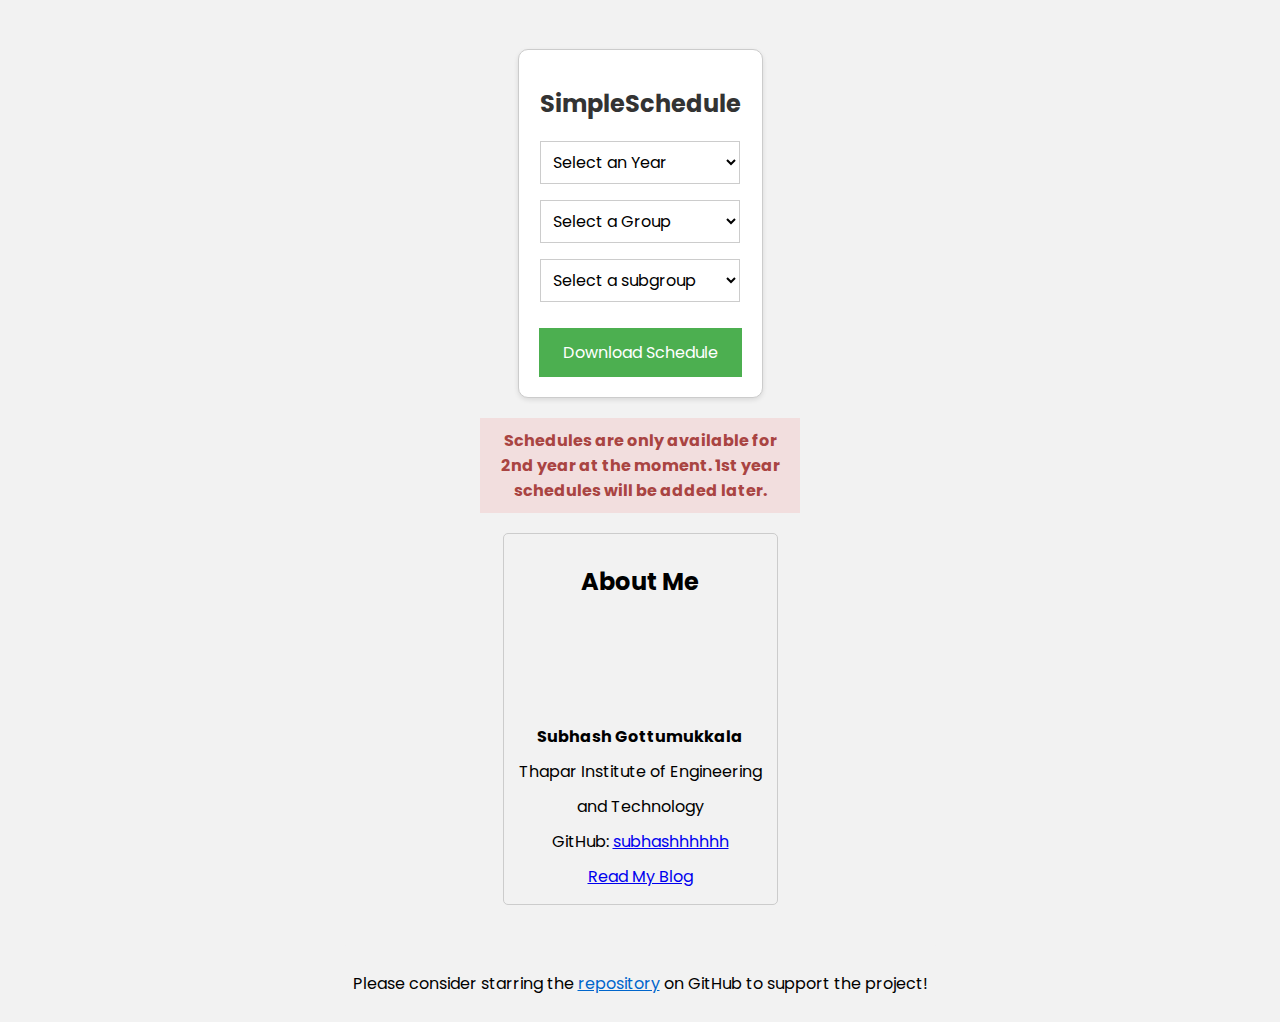
<file: index.html>
<!DOCTYPE html>
<html>
<head>
    <title>SimpleSchedule</title>
    <!-- Google tag (gtag.js) -->
    <script async src="https://www.googletagmanager.com/gtag/js?id=G-M76CKD39F0"></script>
   <script>
    window.dataLayer = window.dataLayer || [];
    function gtag(){dataLayer.push(arguments);}
    gtag('js', new Date());
    gtag('config', 'G-M76CKD39F0');
   </script>
    <link rel="stylesheet" type="text/css" href="css/styles.css">
    <link href='https://fonts.googleapis.com/css?family=Poppins' rel='stylesheet'>
    <meta name="viewport" content="width=device-width, initial-scale=1.0">
    <link rel="apple-touch-icon" sizes="180x180" href="favicon/apple-touch-icon.png">
    <link rel="icon" type="image/png" sizes="32x32" href="favicon/favicon-32x32.png">
    <link rel="icon" type="image/png" sizes="16x16" href="favicon/favicon-16x16.png">
    <link rel="manifest" href="/site.webmanifest">
    <link rel="mask-icon" href="favicon/safari-pinned-tab.svg" color="#5bbad5">
    <meta name="msapplication-TileColor" content="#da532c">
    <meta name="theme-color" content="#ffffff">
</head>
<body>
    
<div class="container">
<h1>SimpleSchedule</h1>
<select id="year" onchange="populateGroups()">
  <option value="">Select an Year</option>
  <option value="1">1st Year</option>
  <option value="2">2nd Year</option>
</select>

<select id="group" onchange="populateSubgroups()">
  <option value="">Select a Group</option>
</select>

<select id="subgroup">
  <option value="">Select a subgroup</option>
</select>

<button onclick="downloadSchedule()">Download Schedule</button>
</div>

<div class="warning-message">
  Schedules are only available for 2nd year at the moment. 1st year schedules will be added later.
</div>

<div class="personal-info">
  <h2>About Me</h2>
  <div class="profile-pic"></div>
  <p><strong>Subhash Gottumukkala</strong></p>
  <p>Thapar Institute of Engineering</p>
  <p> and Technology</p>
  <p>GitHub: <a href="https://github.com/subhashhhhhh" target="_blank">subhashhhhhh</a></p>
  <p><a href="https://subhashh.netlify.app" target="_blank">Read My Blog</a></p>
</div>

<div class="cta-message">
  <p>Please consider starring the <a href="https://github.com/subhashhhhhh/simple-schedule" target="_blank">repository</a> on GitHub to support the project!</p>
</div>

<!-- Cloudflare Web Analytics -->
<script defer src='https://static.cloudflareinsights.com/beacon.min.js' data-cf-beacon='{"token": "9e31fbedc737429cbc0021c7121b2972"}'></script>
<!-- End Cloudflare Web Analytics -->
<script src="js/script.js"></script>
</body>
</html>
</file>
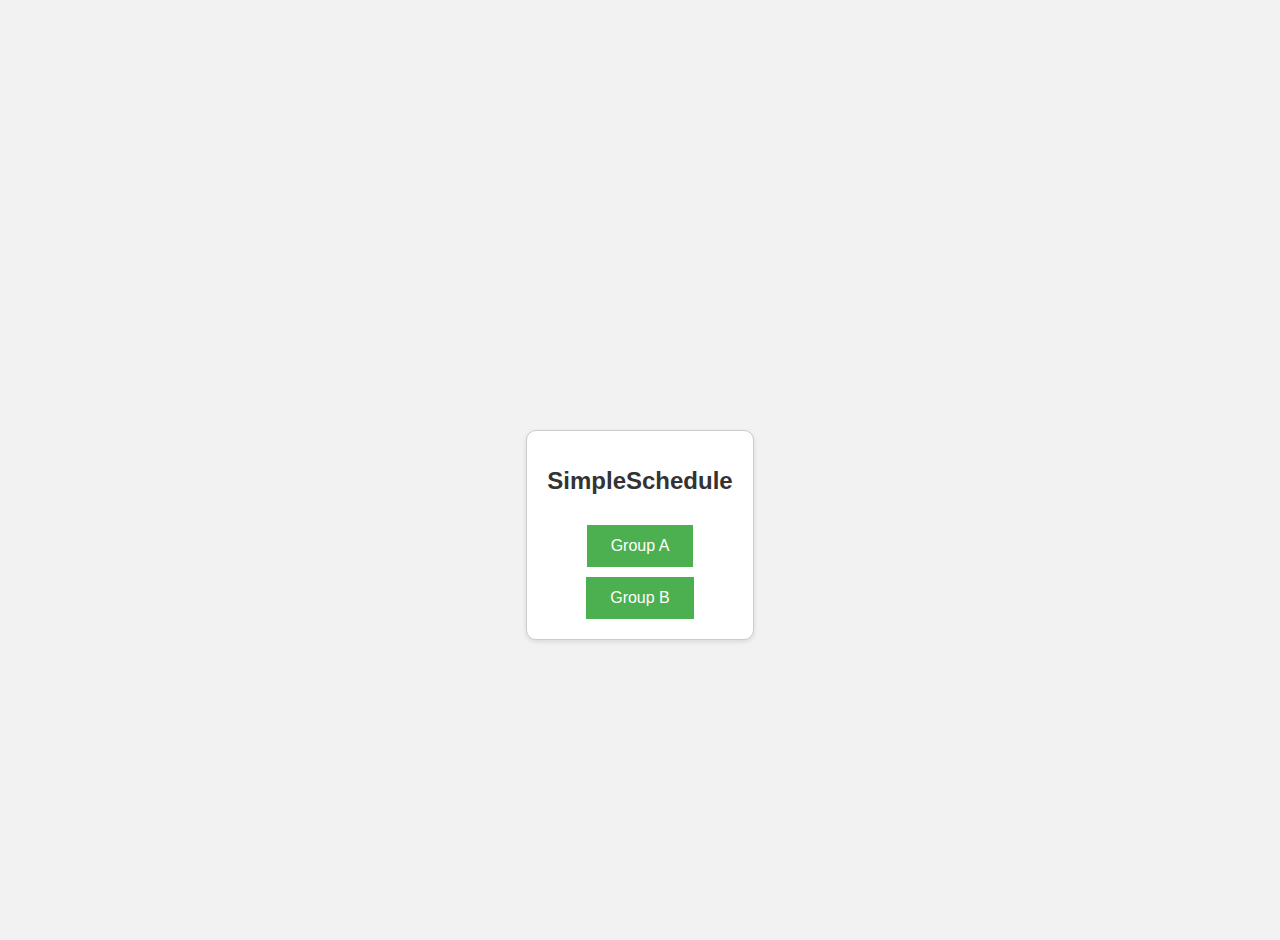
<file: years/year1.html>
<!DOCTYPE html>
<html>
<head>
  <title>SimpleSchedule</title>
  <link rel="stylesheet" type="text/css" href="../css/styles.css">
</head>
<body>
  <div class="container">
    <h1>SimpleSchedule</h1>
    <div class="buttons-container">
      <button class="group-btn" data-group="1">Group A</button>
      <button class="group-btn" data-group="2">Group B</button>
    </div>
  </div>

  <script src="../js/script.js"></script>
</body>
</html>
</file>
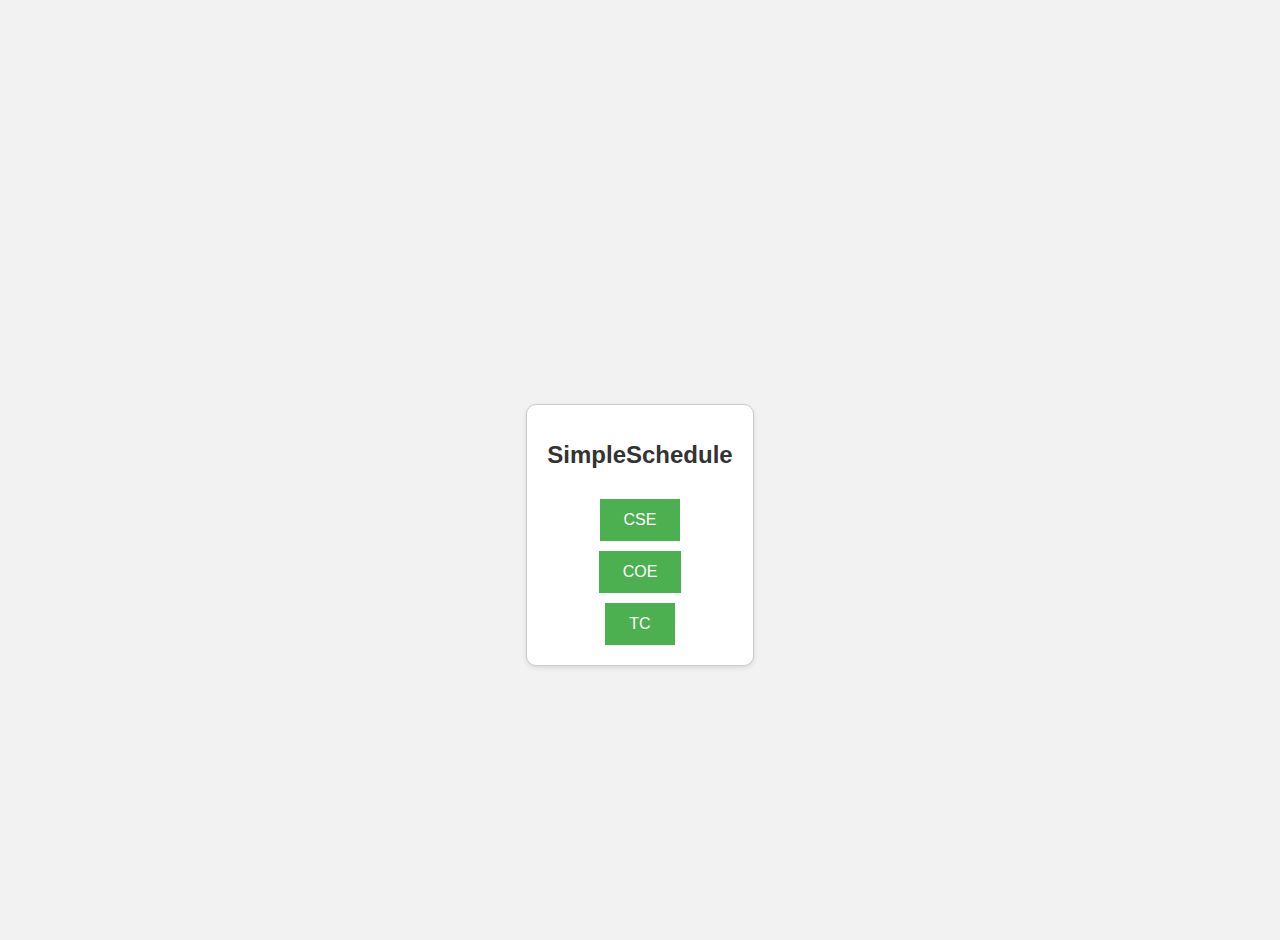
<file: years/1/groupA.html>
<!DOCTYPE html>
<html>
<head>
  <title>SimpleSchedule</title>
  <link rel="stylesheet" type="text/css" href="../../css/styles.css">
</head>
<body>
  <div class="container">
    <h1>SimpleSchedule</h1>
    <div class="buttons-container">
      <button class="branch-btn" data-branch="CSE">CSE</button>
      <button class="branch-btn" data-branch="COE">COE</button>
      <button class="branch-btn" data-branch="TC">TC</button>
    </div>
  </div>

  <script src="../../js/script.js"></script>
</body>
</html>
</file>
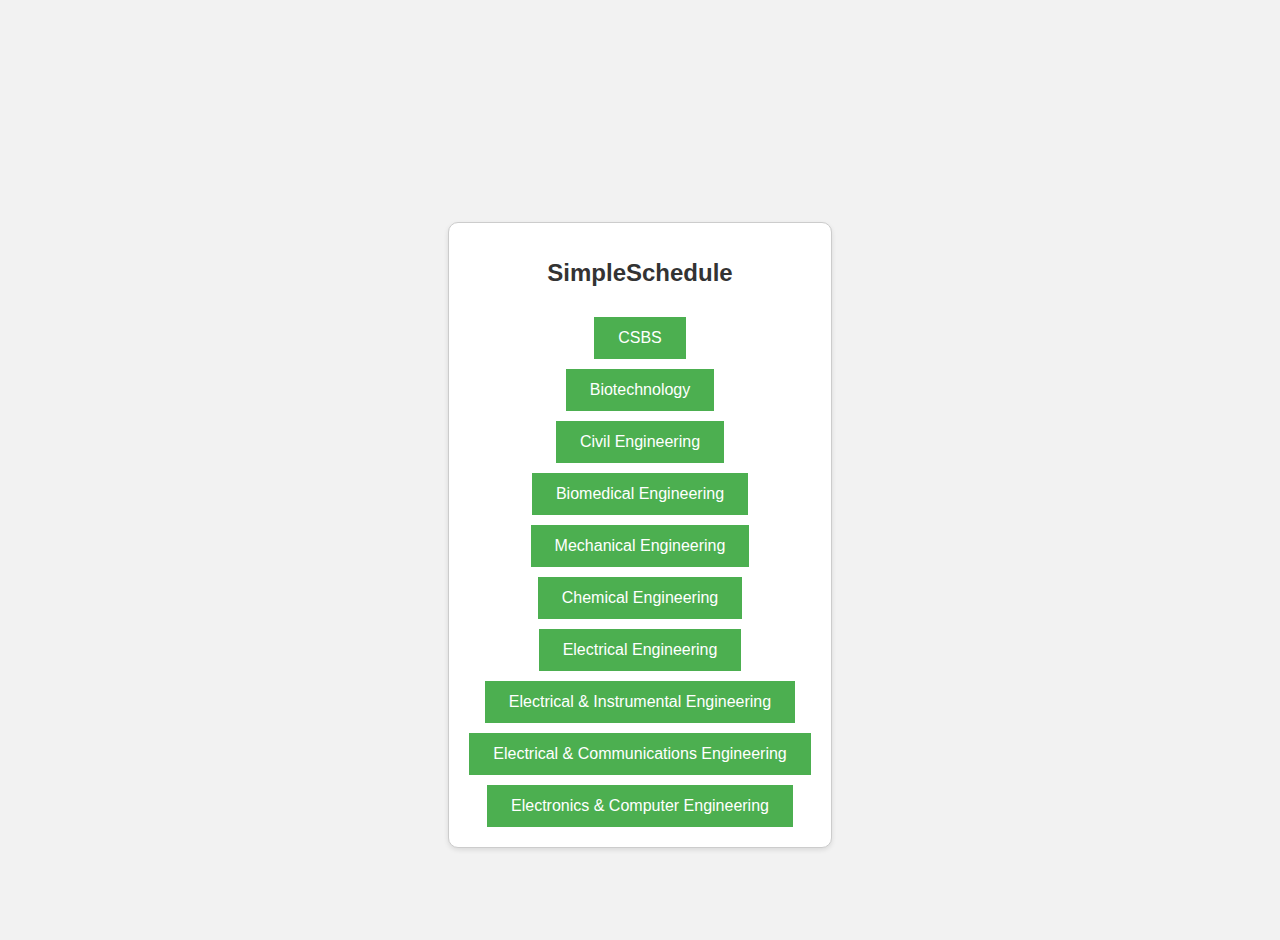
<file: years/1/groupB.html>
<!DOCTYPE html>
<html>
<head>
  <title>SimpleSchedule</title>
  <link rel="stylesheet" type="text/css" href="../../css/styles.css">
</head>
<body>
  <div class="container">
    <h1>SimpleSchedule</h1>
    <div class="buttons-container">
      <button class="branch-btn" data-branch="CSBS">CSBS</button>
      <button class="branch-btn" data-branch="BT">Biotechnology</button>
      <button class="branch-btn" data-branch="CI">Civil Engineering</button>
      <button class="branch-btn" data-branch="BM">Biomedical Engineering</button>
      <button class="branch-btn" data-branch="ME">Mechanical Engineering</button>
      <button class="branch-btn" data-branch="CH">Chemical Engineering</button>
      <button class="branch-btn" data-branch="EL">Electrical Engineering</button>
      <button class="branch-btn" data-branch="EIC">Electrical & Instrumental Engineering</button>
      <button class="branch-btn" data-branch="ECE">Electrical & Communications Engineering</button>
      <button class="branch-btn" data-branch="ENC">Electronics & Computer Engineering</button>
    </div>
  </div>

  <script src="../../js/script.js"></script>
</body>
</html>
</file>
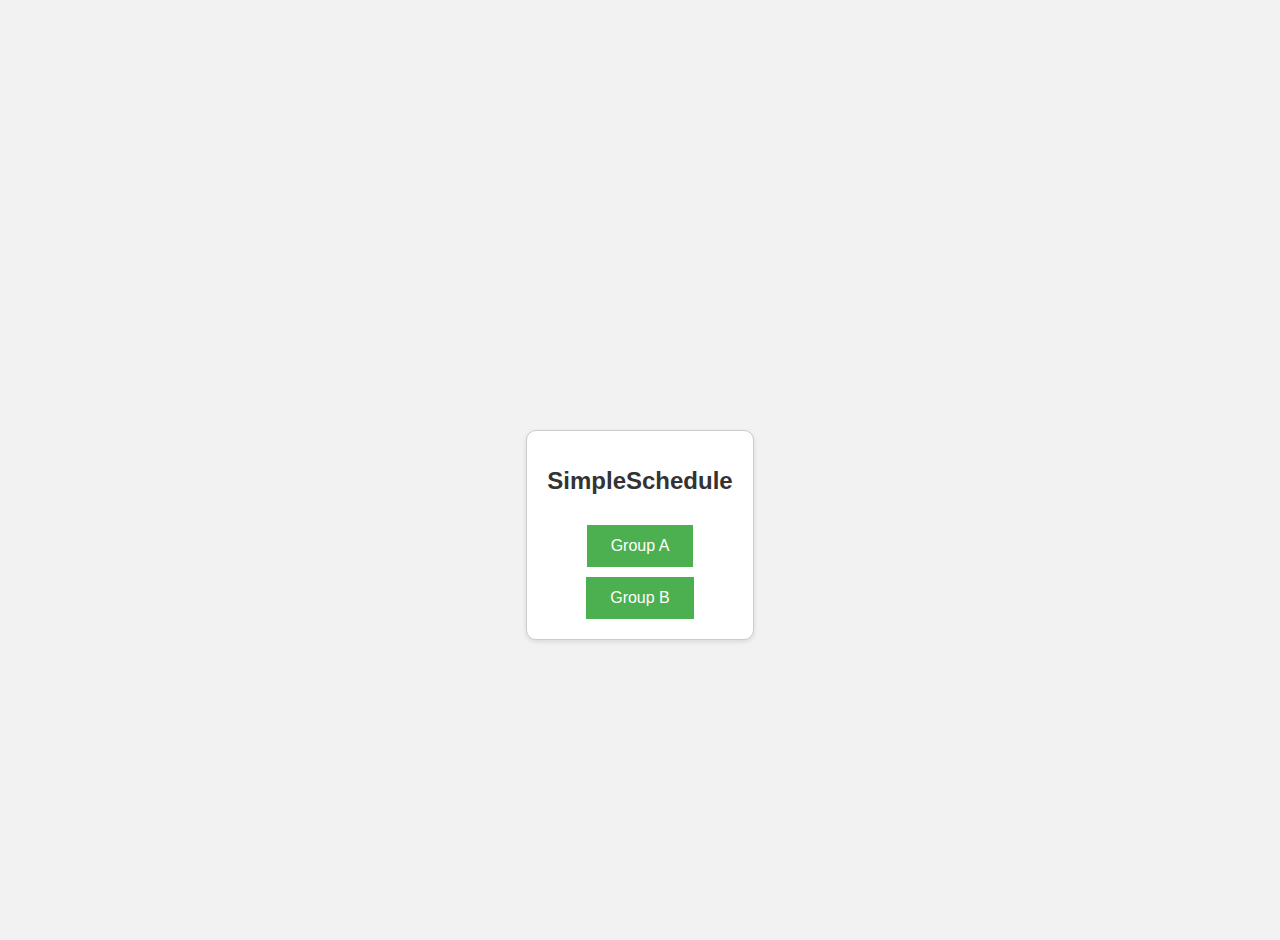
<file: years/1/year1.html>
<!DOCTYPE html>
<html>
<head>
  <title>SimpleSchedule</title>
  <link rel="stylesheet" type="text/css" href="../../css/styles.css">
</head>
<body>
  <div class="container">
    <h1>SimpleSchedule</h1>
    <div class="buttons-container">
      <button class="group-btn" data-group="A">Group A</button>
      <button class="group-btn" data-group="B">Group B</button>
    </div>
  </div>

  <script src="../../js/script.js"></script>
</body>
</html>
</file>
<file: css/styles.css>
body {
  display: flex;
  flex-direction: column;
  justify-content: center;
  align-items: center;
  background-color: #f2f2f2;
  font-family: 'Poppins', sans-serif;
  height: 100vh;
  margin: 0;
  margin: 20px;
}

.container {
  display: flex;
  flex-direction: column;
  align-items: center;
  background-color: #fff;
  border: 1px solid #ccc;
  border-radius: 10px;
  box-shadow: 0 2px 5px rgba(0, 0, 0, 0.1); 
  max-width: 100% ;
  margin: 20px auto;
  padding: 20px;
  text-align: center;
  margin-top: 150px;
}

h1 {
  text-align: center;
  font-size: 24px;
  font-family: 'Poppins', sans-serif;
  color: #333;
  margin-bottom: 20px;
}

label {
  display: flex;
  justify-content: center;
  align-items: center;
  color: #666;
  font-weight: bold;
  font-family: 'Poppins', sans-serif;
  margin-top: 4px;
}

select {
  background-color: #fff;
  border: 1px solid #ccc;
  font-size: 16px;
  padding: 8px;
  margin: auto;
  font-family: 'Poppins', sans-serif;
  margin-bottom: 16px;
  width: 200px;
}

button {
  background-color: #4CAF50;
  border: none;
  color: #fff;
  padding: 12px 24px;
  font-size: 16px;
  cursor: pointer;
  display: block;
  margin: auto;
  margin-top: 10px;
  font-family: 'Poppins', sans-serif;
}

button:hover {
  background-color: #3e8e41;
}

.warning-message {
  text-align: center;
  padding: 10px;
  background-color: #f2dede;
  color: #a94442;
  font-weight: bold;
  width: 300px;
  margin: 0 auto;
}


.personal-info {
    max-width: 600px;
    margin: 20px auto;
    padding: 10px;
    border: 1px solid #ccc;
    border-radius: 5px;
    text-align: center;
    display: flex;
    flex-direction: column;
    align-items: center;
    font-family: 'Poppins', sans-serif;
  }

  .personal-info h2 {
    margin-bottom: 10px;
    font-family: 'Poppins', sans-serif;
  }
  
  .personal-info p {
    margin: 5px;
    font-family: 'Poppins', sans-serif;
  }

.cta-message {
  max-width: 600px;
  margin: 20px auto;
  padding: 10px;
  background-color: #f2f2f2;
  text-align: center;
  border-radius: 5px;
  font-family: 'Poppins', sans-serif;
}

.cta-message a {
  color: #0066cc;
  text-decoration: underline;
  font-family: 'Poppins', sans-serif;
}

.cta-message a:hover {
  text-decoration: none;
}

.profile-pic {
  width: 100px;
  height: 100px;
  background-image: url('https://avatars.githubusercontent.com/u/79552953?v=4'); 
  background-size: cover;
  background-position: center;
  border-radius: 50%;
  margin-bottom: 10px;
}

@media (max-width: 768px) {
  .container {
    padding: 10px;
  }
}

@media (min-width: 769px) {
  .container {
    padding: 20px;
  }

}
</file>
